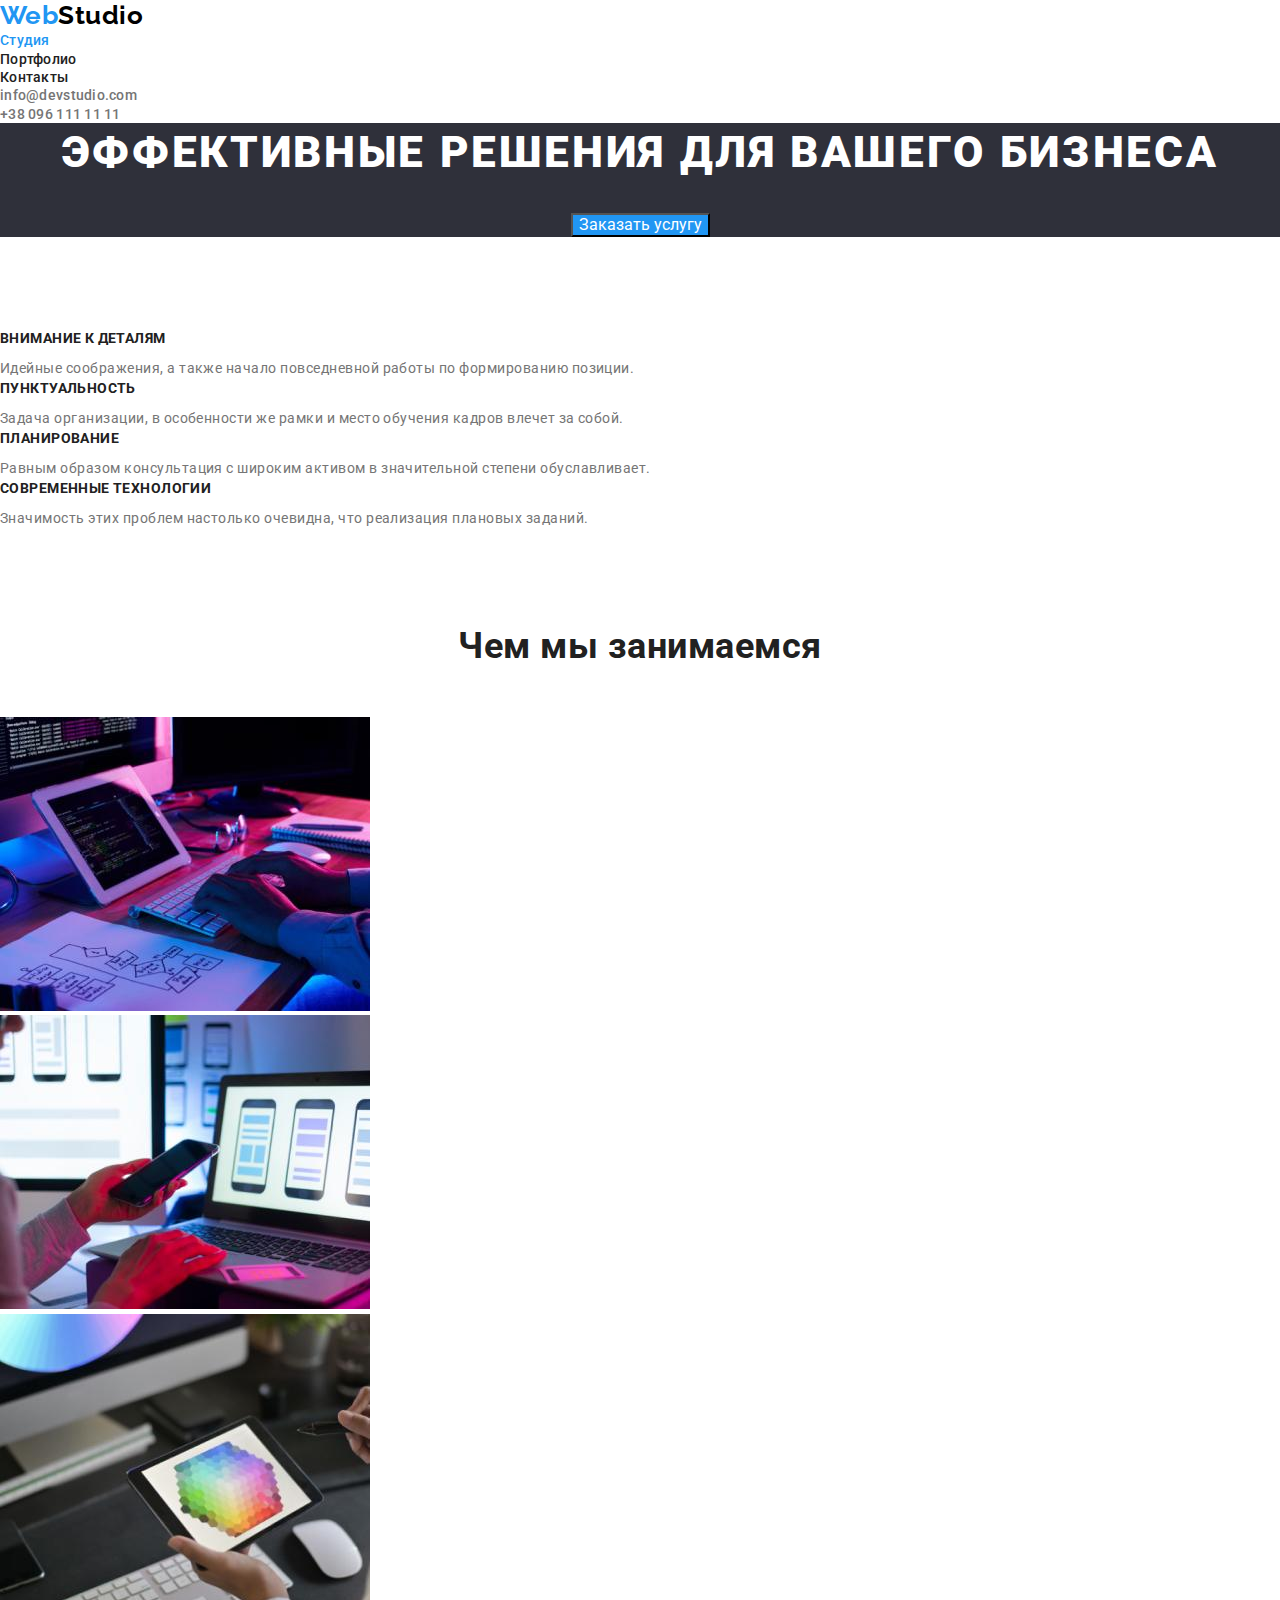
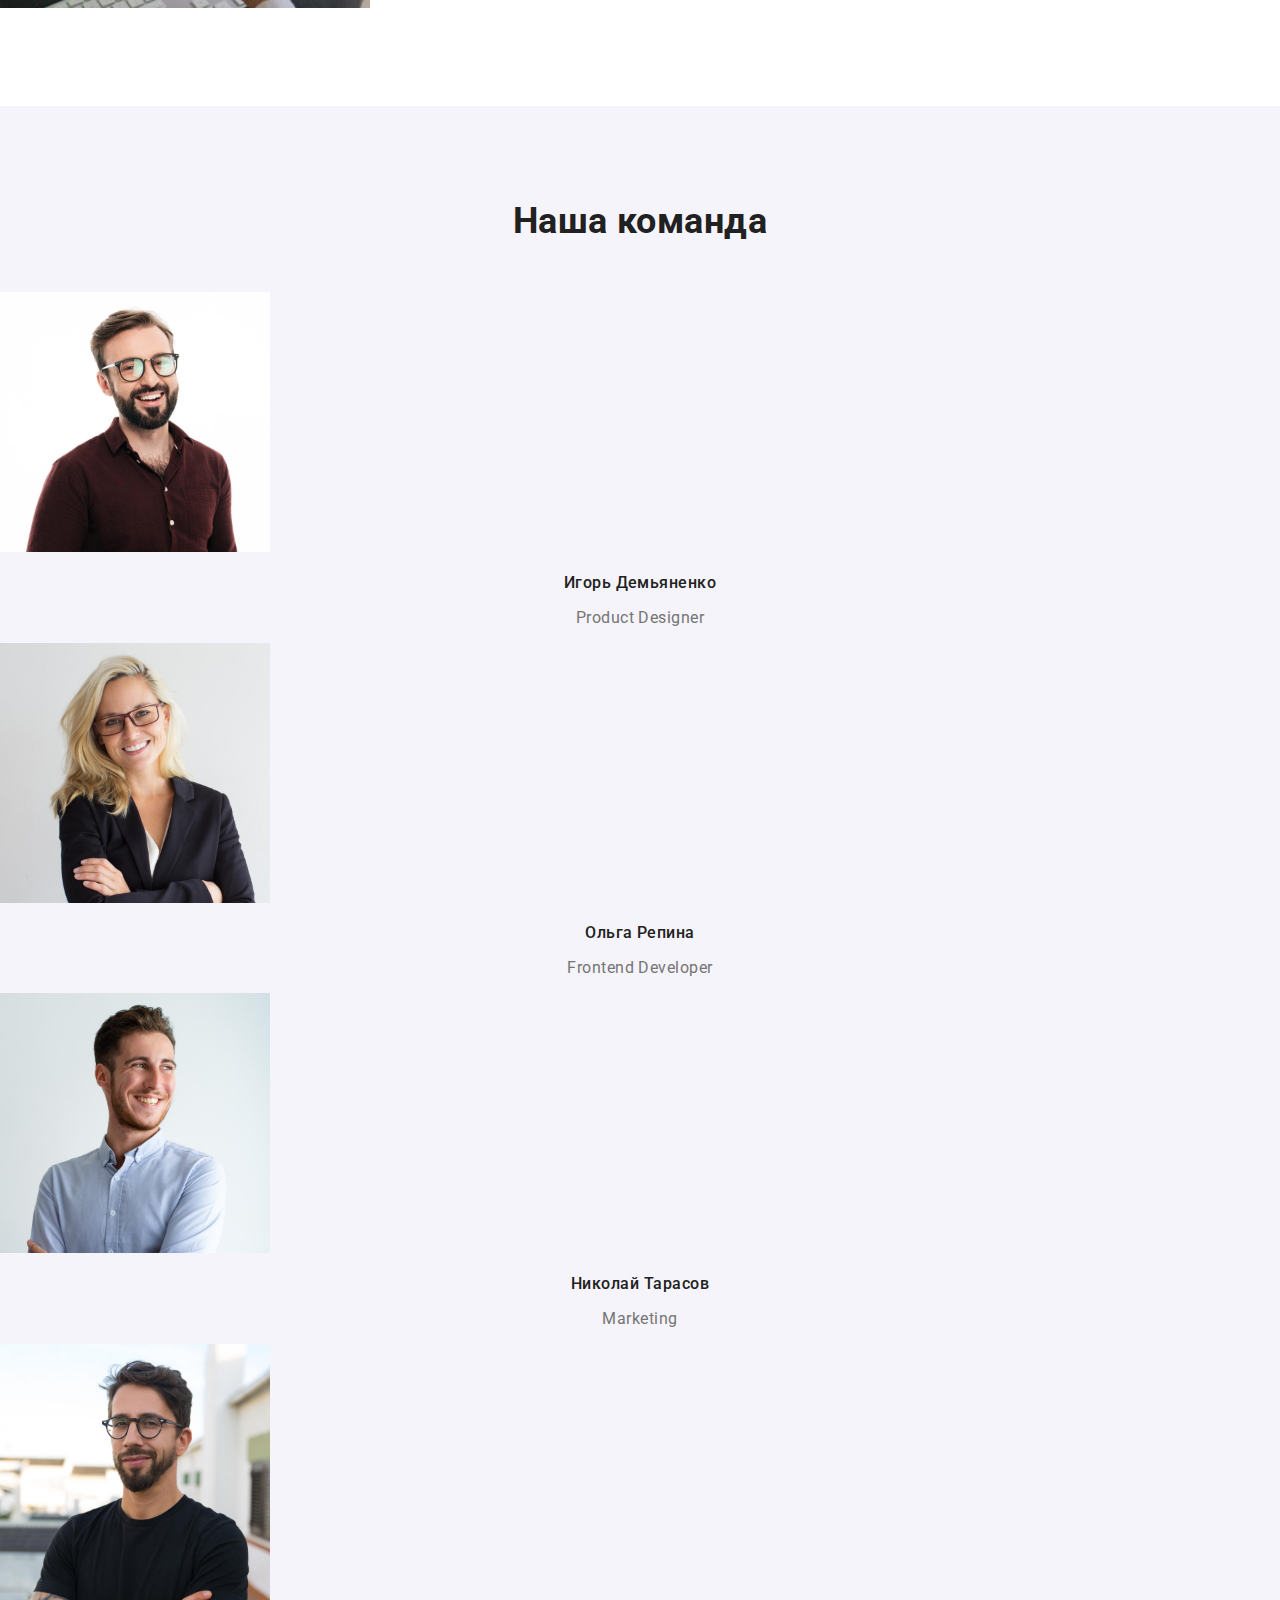
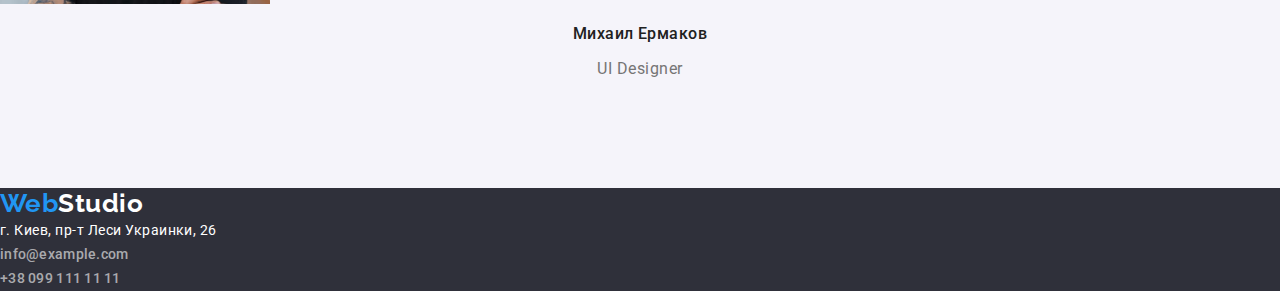
<file: index.html>
<!DOCTYPE html>
<html lang="ru">
<head>
    <meta charset="UTF-8">
    <meta http-equiv="X-UA-Compatible" content="IE=edge">
    <meta name="viewport" content="width=device-width, initial-scale=1.0">
    <title>Студия</title>
    <link rel="preconnect" href="https://fonts.gstatic.com">
    <link href="https://fonts.googleapis.com/css2?family=Raleway:wght@700&family=Roboto:wght@400;500;700;900&display=swap"
        rel="stylesheet">
    <link rel="stylesheet" href="https://cdnjs.cloudflare.com/ajax/libs/modern-normalize/0.2.0/modern-normalize.min.css">
    <link rel="stylesheet" href="./css/styles.css">
</head>
<body class="page">
    <!--Шапка сайта-->
    <header class="page-header">
        <div class="container">
        <a href="./index.html" class="logo">
            <span class="logo-web">Web</span><span class="logo-header">Studio</span></a>

        <nav>
            <ul class="site-nav list">
                <li><a href="" class="link current">Студия</a></li>
                <li><a href="./portfolio.html" class="link">Портфолио</a></li>
                <li><a href="" class="link">Контакты</a></li>
            </ul>
        </nav>

      <ul class="contacts list">
        <li><a href="mailto:info@devstudio.com" class="link">info@devstudio.com</a></li>
        <li><a href="tel:+380961111111" class="link">+38 096 111 11 11</a></li>
      </ul>
    </div>
    </header>
    
    <main>
        <!--Герой-->
            <section class="hero">
                <div>
                 <h1 class="hero-title">Эффективные решения для вашего бизнеса</h1>
                 <button type="button" class="button">Заказать услугу</button>
                </div>
            </section>
        
        
        <!--О нас-->
        <section class="section">
            <div class="container">
            <h2 class="section-title visually-hidden">О нас</h2>
        
            <ul class="about-us-list list">
                <li>
                    <h3 class="title">Внимание к деталям</h3>
                    <p class="text">Идейные соображения, а также начало повседневной работы по формированию позиции.</p>
                </li>
                <li>
                    <h3 class="title">Пунктуальность</h3>
                    <p class="text">Задача организации, в особенности же рамки и место обучения кадров влечет за собой.</p>
                </li>
                <li>
                    <h3 class="title">Планирование</h3>
                    <p class="text">Равным образом консультация с широким активом в значительной степени обуславливает.</p>
                </li>
                <li>
                    <h3 class="title">Современные технологии</h3>
                    <p class="text">Значимость этих проблем настолько очевидна, что реализация плановых заданий.</p>
                </li>
            </ul>
            </div>
        </section>
        
        <!--Чем мы занимаемся-->
        <section class="section no-padding">
            <div class="container">
            <h2 class="section-title">Чем мы занимаемся</h2>
        
            <ul class="work list">
                <li>
                    <img src="./images/img1.jpg" alt="веб програмирование" width="370" height="294">
                </li>
                <li>
                    <img src="./images/img2.jpg" alt="мобильний дизайн" width="370" height="294">
                </li>
                <li>
                    <img src="./images/img3.jpg" alt="веб графика" width="370" height="294">
                </li>
            </ul>
            </div>
        </section>
        
        <!--Наша команда-->
        <section class="section team">
            <h2 class="section-title">Наша команда</h2>
        
            <ul class="team-list list container">
                <li>
                    <img src="./images/team/team1.jpg" alt="фото Игорь Демьяненко" width="270" height="260">
                    <h3 class="title">Игорь Демьяненко</h3>
                    <p class="text">Product Designer</p>
                </li>
                <li>
                    <img src="./images/team/team2.jpg" alt="фото Ольга Репина" width="270" height="260">
                    <h3 class="title">Ольга Репина</h3>
                    <p class="text">Frontend Developer</p>
                </li>
                <li>
                    <img src="./images/team/team3.jpg" alt="фото Николай Тарасов" width="270" height="260">
                    <h3 class="title">Николай Тарасов</h3>
                    <p class="text">Marketing</p>
                </li>
                <li>
                    <img src="./images/team/team4.jpg" alt="фото Михаил Ермаков" width="270" height="260">
                    <h3 class="title">Михаил Ермаков</h3>
                    <p class="text">UI Designer</p>
                </li>
            </ul>
        </section>
    </main>

    <!--Футер-->
    <footer class="footer">
        <div class="container">
        <a href="./index.html" class="logo">
            <span class="logo-web">Web</span><span class="logo-footer">Studio</span></a>

        <address class="adress">г. Киев, пр-т Леси Украинки, 26</address>
        <ul class="contacts list">
            <li><a href="mailto:info@example.com" class="link contacts">info@example.com</a></li>
            <li><a href="tel:+380991111111" class="link contacts">+38 099 111 11 11</a></li>
        </ul>
        </div>

    </footer>
    
</body>
</html>
</file>
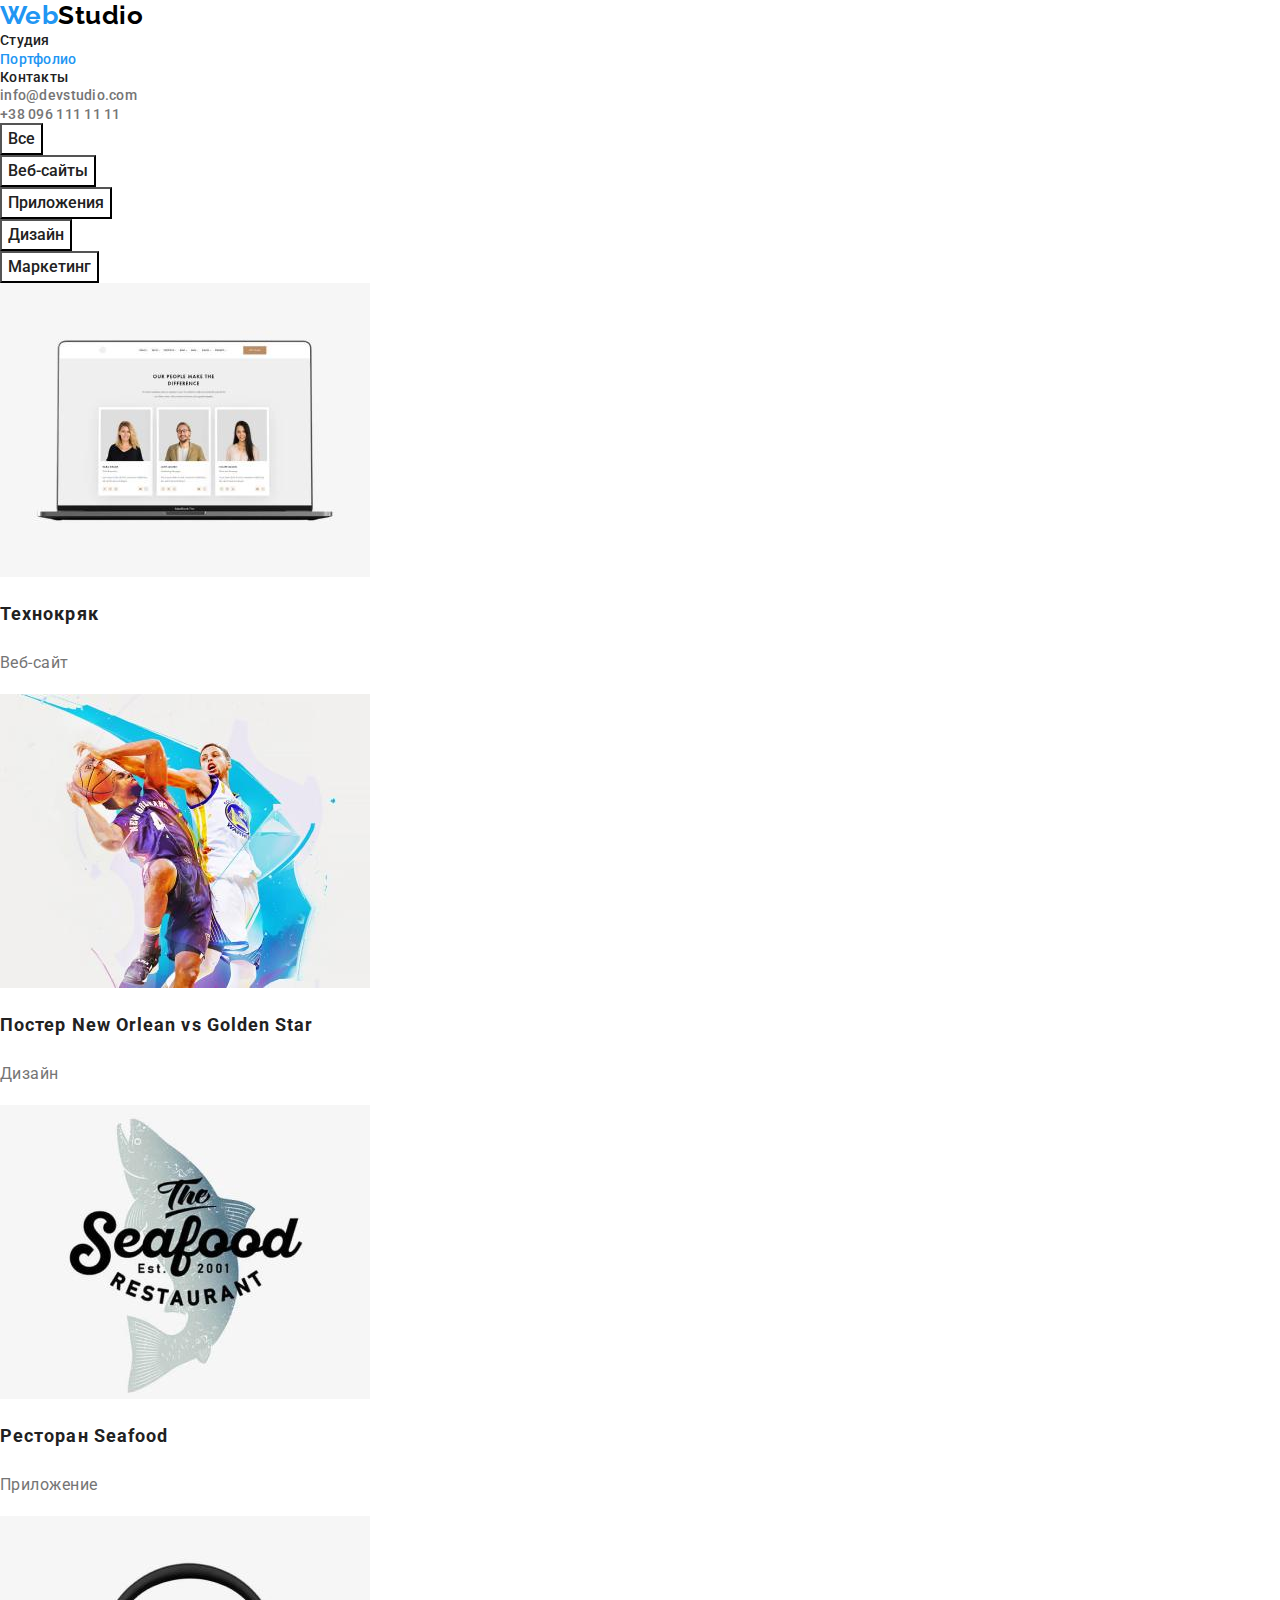
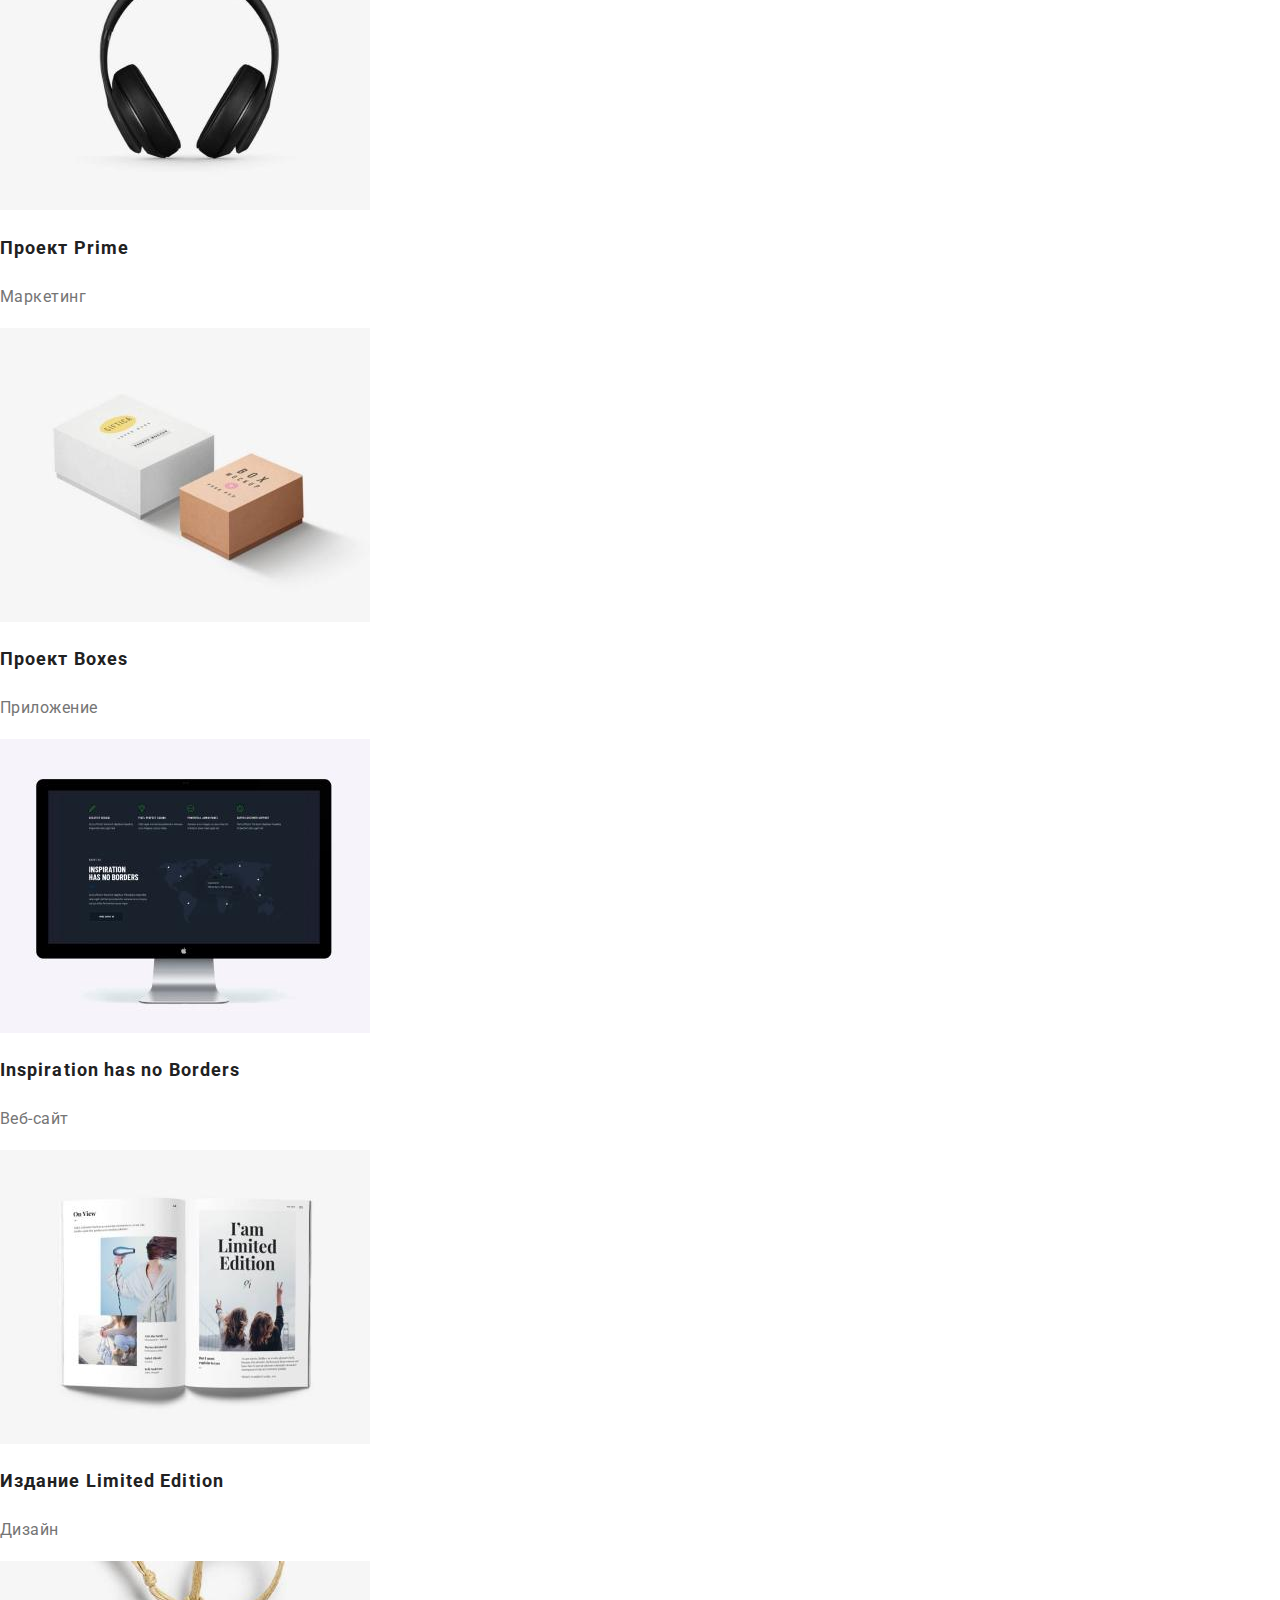
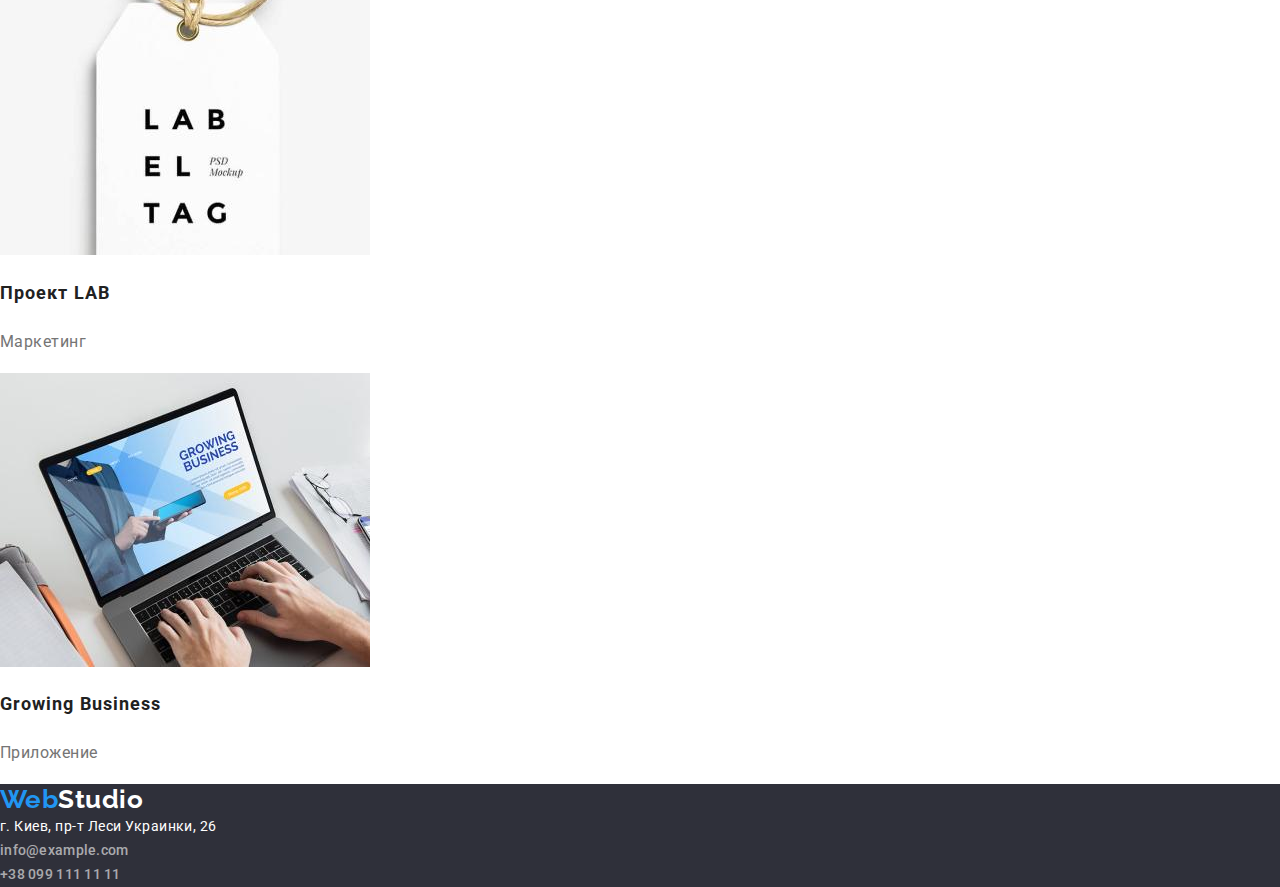
<file: portfolio.html>
<!DOCTYPE html>
<html lang="ru">

<head>
    <meta charset="UTF-8">
    <meta http-equiv="X-UA-Compatible" content="IE=edge">
    <meta name="viewport" content="width=device-width, initial-scale=1.0">
    <title>Портфолио</title>
    <link rel="preconnect" href="https://fonts.gstatic.com">
    <link href="https://fonts.googleapis.com/css2?family=Raleway:wght@700&family=Roboto:wght@400;500;700;900&display=swap"
        rel="stylesheet">
    <link rel="stylesheet" href="https://cdnjs.cloudflare.com/ajax/libs/modern-normalize/0.2.0/modern-normalize.min.css">
    <link rel="stylesheet" href="./css/styles.css">
</head>

<body class="page">
    <!--Шапка сайта-->
    <header class="page-header">
        <div class="container">
        <a href="./index.html" class="logo">
            <span class="logo-web">Web</span><span class="logo-header">Studio</span></a>

        <nav>
            <ul class="site-nav list">
                <li><a href="./index.html" class="link">Студия</a></li>
                <li><a href="./portfolio.html" class="link current">Портфолио</a></li>
                <li><a href="" class="link">Контакты</a></li>
            </ul>
        </nav>

        <ul class="contacts list">
            <li><a href="mailto:info@devstudio.com" class="link">info@devstudio.com</a></li>
            <li><a href="tel:+380961111111" class="link">+38 096 111 11 11</a></li>
        </ul>
        </div>
    </header>

    <main class="container">
        <!--Портфолио-->
        <section>
            <h1 class="visually-hidden">Портфолио</h1>

            <ul class="portfolio-nav list">
                <li><button type="button" class="button">Все</button></li>
                <li><button type="button" class="button">Веб-сайты</button></li>
                <li><button type="button" class="button">Приложения</button></li>
                <li><button type="button" class="button">Дизайн</button></li>
                <li><button type="button" class="button">Маркетинг</button></li>
            </ul>

            <ul class="portfolio-list list">
                <li>
                    <a href="" class="works">
                    <img src="./images/portfolio/img-1.jpg" alt="Веб-сайт" width="370" height="294">
                    <h2 class="title">Технокряк</h2>
                    <p class="text">Веб-сайт</p></a>
                </li>
                <li>
                    <a href="" class="works">
                    <img src="./images/portfolio/img-2.jpg" alt="Дизайн" width="370" height="294">
                    <h2 class="title">Постер New Orlean vs Golden Star</h2>
                    <p class="text">Дизайн</p></a>
                </li>
                <li>
                    <a href="" class="works">
                    <img src="./images/portfolio/img-3.jpg" alt="Приложение" width="370" height="294">
                    <h2 class="title">Ресторан Seafood</h2>
                    <p class="text">Приложение</p></a>
                </li>
                <li>
                    <a href="" class="works">
                    <img src="./images/portfolio/img-4.jpg" alt="Маркетинг" width="370" height="294">
                    <h2 class="title">Проект Prime</h2>
                    <p class="text">Маркетинг</p></a>
                </li>
                <li>
                    <a href="" class="works">
                    <img src="./images/portfolio/img-5.jpg" alt="Приложение" width="370" height="294">
                    <h2 class="title">Проект Boxes</h2>
                    <p class="text">Приложение</p></a>
                </li>
                <li>
                    <a href="" class="works">
                    <img src="./images/portfolio/img-6.jpg" alt="Веб-сайт" width="370" height="294">
                    <h2 class="title">Inspiration has no Borders</h2>
                    <p class="text">Веб-сайт</p></a>
                </li>
                <li>
                    <a href="" class="works">
                    <img src="./images/portfolio/img-7.jpg" alt="Дизайн" width="370" height="294">
                    <h2 class="title">Издание Limited Edition</h2>
                    <p class="text">Дизайн</p></a>
                </li>
                <li>
                    <a href="" class="works">
                    <img src="./images/portfolio/img-8.jpg" alt="Маркетинг" width="370" height="294">
                    <h2 class="title">Проект LAB</h2>
                    <p class="text">Маркетинг</p></a>
                </li>
                <li>
                    <a href="" class="works">
                    <img src="./images/portfolio/img-9.jpg" alt="Приложение" width="370" height="294">
                    <h2 class="title">Growing Business</h2>
                    <p class="text">Приложение</p></a>
                </li>
            </ul>
        </section>
    </main>

    <!--Футер-->
    <footer class="footer">
        <div class="container">
        <a href="./index.html" class="logo">
            <span class="logo-web">Web</span><span class="logo-footer">Studio</span></a>

        <address class="adress">г. Киев, пр-т Леси Украинки, 26</address>
        <ul class="contacts list">
            <li><a href="mailto:info@example.com" class="link contacts">info@example.com</a></li>
            <li><a href="tel:+380991111111" class="link contacts">+38 099 111 11 11</a></li>
        </ul>
        </div>

    </footer>

</body>

</html>
</file>
<file: css/styles.css>
:root {
  --primary-text-color: #757575;
  --title-text-color: #212121;
  --accent-color: #2196f3;
  --primary-white-color: #ffffff;
  --bg-color: #f5f4fa;
  --bg-footer-color: #2f303a;
  --text-footer-color: rgba(255, 255, 255, 0.6);
  --logo-black-color: #000000;
}

.visually-hidden {
  position: absolute !important;
  clip: rect(1px 1px 1px 1px);
  clip: rect(1px, 1px, 1px, 1px);
  padding: 0 !important;
  border: 0 !important;
  height: 1px !important;
  width: 1px !important;
  overflow: hidden;
}

/* стили index.html */

.page {
  background-color: var(--primary-white-color);
  color: var(--primary-text-color);

  font-family: Roboto, sans-serif;
  letter-spacing: 0.03em;
}

.list {
  padding: 0;
  margin: 0;
  list-style: none;
}

/* logo */

.logo {
  font-family: Raleway, sans-serif;
  font-weight: 700;
  font-size: 26px;
  line-height: 1.2;
  text-decoration: none;
}

.logo-web {
  color: var(--accent-color);
}

.logo .logo-header {
  color: var(--logo-black-color);
}

.footer .logo-footer {
  color: var(--primary-white-color);
}

/* site-nav */

.site-nav .link {
  color: var(--title-text-color);

  font-weight: 500;
  font-size: 14px;
  line-height: 1.14;
  letter-spacing: 0.02em;
  text-decoration: none;
}

.site-nav .link:hover,
.site-nav .link:focus {
  color: var(--accent-color);
}

.site-nav .link.current {
  color: var(--accent-color);
}

/* contacts */

.contacts .link {
  color: var(--primary-text-color);

  font-weight: 500;
  font-size: 14px;
  line-height: 1.14;
  letter-spacing: 0.02em;
  text-decoration: none;
}

.contacts .link:hover,
.contacts .link:focus {
  color: var(--accent-color);
}

/* hero */

.hero {
  text-align: center;

  background-color: var(--bg-footer-color);
}

.hero-title {
  margin-top: 0;
  margin-bottom: 30px;

  color: var(--primary-white-color);

  font-weight: 900;
  font-size: 44px;
  line-height: 1.36;
  text-align: center;
  letter-spacing: 0.06em;
  text-transform: uppercase;
}

/* section */

.section {
  padding-top: 94px;
  padding-bottom: 94px;
}

.section.no-padding {
  padding-top: 0;
}

.section-title {
  margin-top: 0;
  margin-bottom: 50px;
  color: var(--title-text-color);

  font-weight: 700;
  font-size: 36px;
  line-height: 1.17;
  text-align: center;
}

/* about us */

.about-us-list .title {
  margin-top: 0;
  margin-bottom: 10px;
  color: var(--title-text-color);

  font-weight: 700;
  font-size: 14px;
  line-height: 1.14;
  letter-spacing: 0.03em;
  text-transform: uppercase;
}

.about-us-list .text {
  margin-top: 0;
  margin-bottom: 0;

  font-size: 14px;
  line-height: 1.71;
}

/* team */

.team-list .title {
  color: var(--title-text-color);

  font-weight: 500;
  font-size: 16px;
  line-height: 1.19;
  text-align: center;
}

.team-list .text {
  font-size: 16px;
  line-height: 1.19;
  text-align: center;
}

.team {
  background-color: var(--bg-color);
}

/* button */

.button {
  color: var(--primary-white-color);
  background-color: var(--accent-color);
  cursor: pointer;
  font-family: inherit;
}

/* footer */

.footer {
  background-color: var(--bg-footer-color);
}

.adress {
  color: var(--primary-white-color);

  font-style: inherit;
  font-size: 14px;
  line-height: 1.71;
}

.contacts.link {
  color: var(--text-footer-color);

  font-size: 14px;
  line-height: 1.71;
}

/* стили portfolio.html */

/* portfolio-nav */

.portfolio-nav .button {
  color: var(--title-text-color);
  background-color: var(--primary-white-color);

  font-weight: 500;
  font-size: 16px;
  line-height: 1.62;
  text-align: center;
}

.portfolio-nav .button:hover,
.portfolio-nav .button:focus {
  color: var(--primary-white-color);
  background-color: var(--accent-color);
}

/* portfolio-list */

.portfolio-list .title {
  color: var(--title-text-color);

  font-weight: 700;
  font-size: 18px;
  line-height: 2;
  letter-spacing: 0.06em;
}

.portfolio-list .text {
  color: var(--primary-text-color);

  font-weight: 400;
  font-size: 16px;
  line-height: 1.87;
}

a.works:active,
a.works:hover,
a.works {
  text-decoration: none;
  color: inherit;
}
</file>
